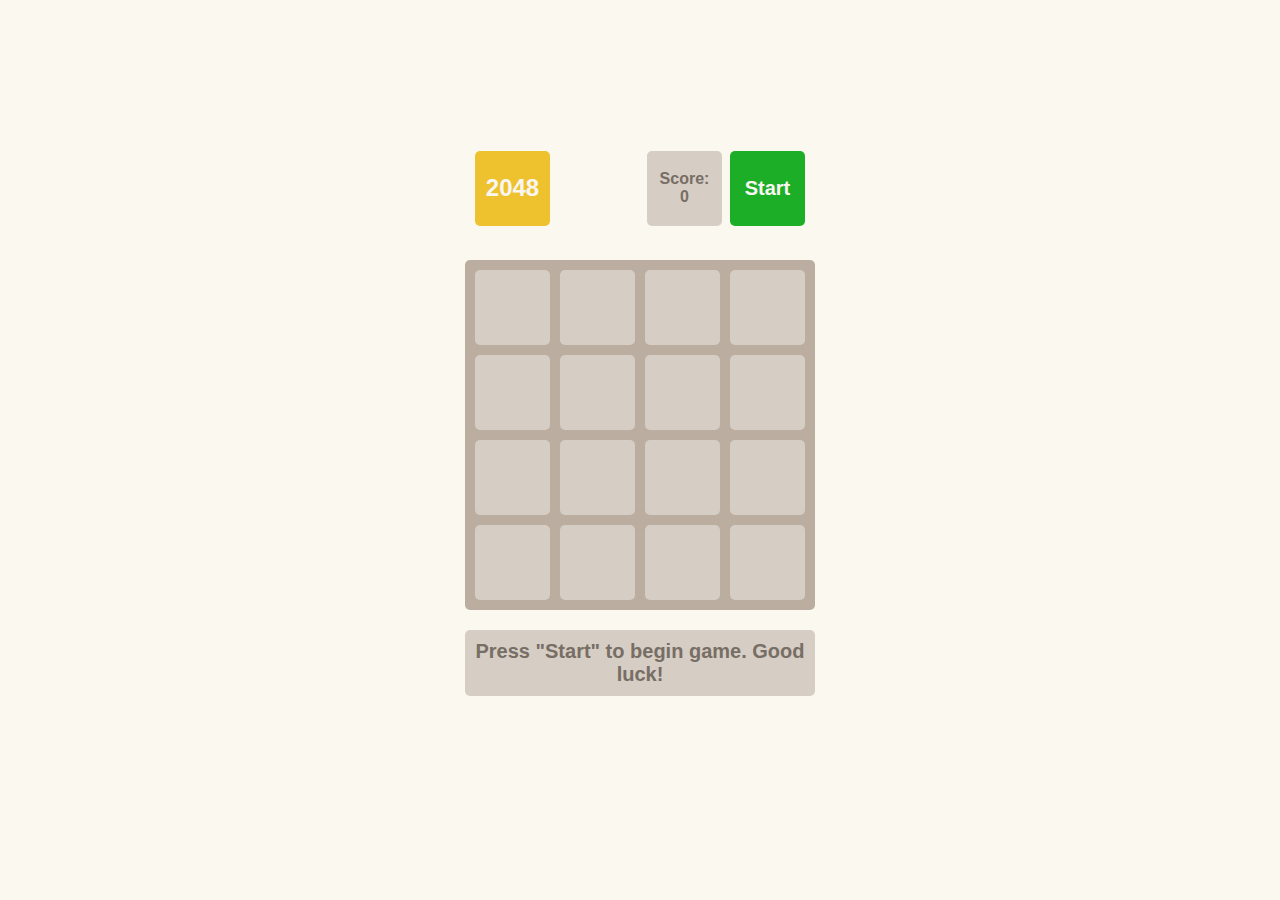
<file: index.html>
<!DOCTYPE html><html lang="en"><head><meta charset="utf-8"><meta name="viewport" content="width=device-width, initial-scale=1.0"><title>2048</title><link rel="stylesheet" href="index.0e69696a.css"><link rel="icon" href="2048_Icon.1d362b34.png" type="image/x-icon"></head><body> <div class="container"> <div class="game-header"> <h1>2048</h1> <div class="controls"> <p class="info"> Score: <span class="game-score">0</span> </p> <button class="button start">Start</button> </div> </div> <table class="game-field"> <tbody> <tr class="field_row"> <td class="field-cell"></td> <td class="field-cell"></td> <td class="field-cell"></td> <td class="field-cell"></td> </tr> <tr class="field_row"> <td class="field-cell"></td> <td class="field-cell"></td> <td class="field-cell"></td> <td class="field-cell"></td> </tr> <tr class="field_row"> <td class="field-cell"></td> <td class="field-cell"></td> <td class="field-cell"></td> <td class="field-cell"></td> </tr> <tr class="field_row"> <td class="field-cell"></td> <td class="field-cell"></td> <td class="field-cell"></td> <td class="field-cell"></td> </tr> </tbody> </table> <div class="message_container"> <p class="hidden message message-lose">You lose! Restart the game?</p> <p class="hidden message message-win">Winner! Congrats! You did it!</p> <p class="message message-start">Press "Start" to begin game. Good luck!</p> </div> </div> <script src="index.6e8f2310.js"></script> </body></html>
</file>
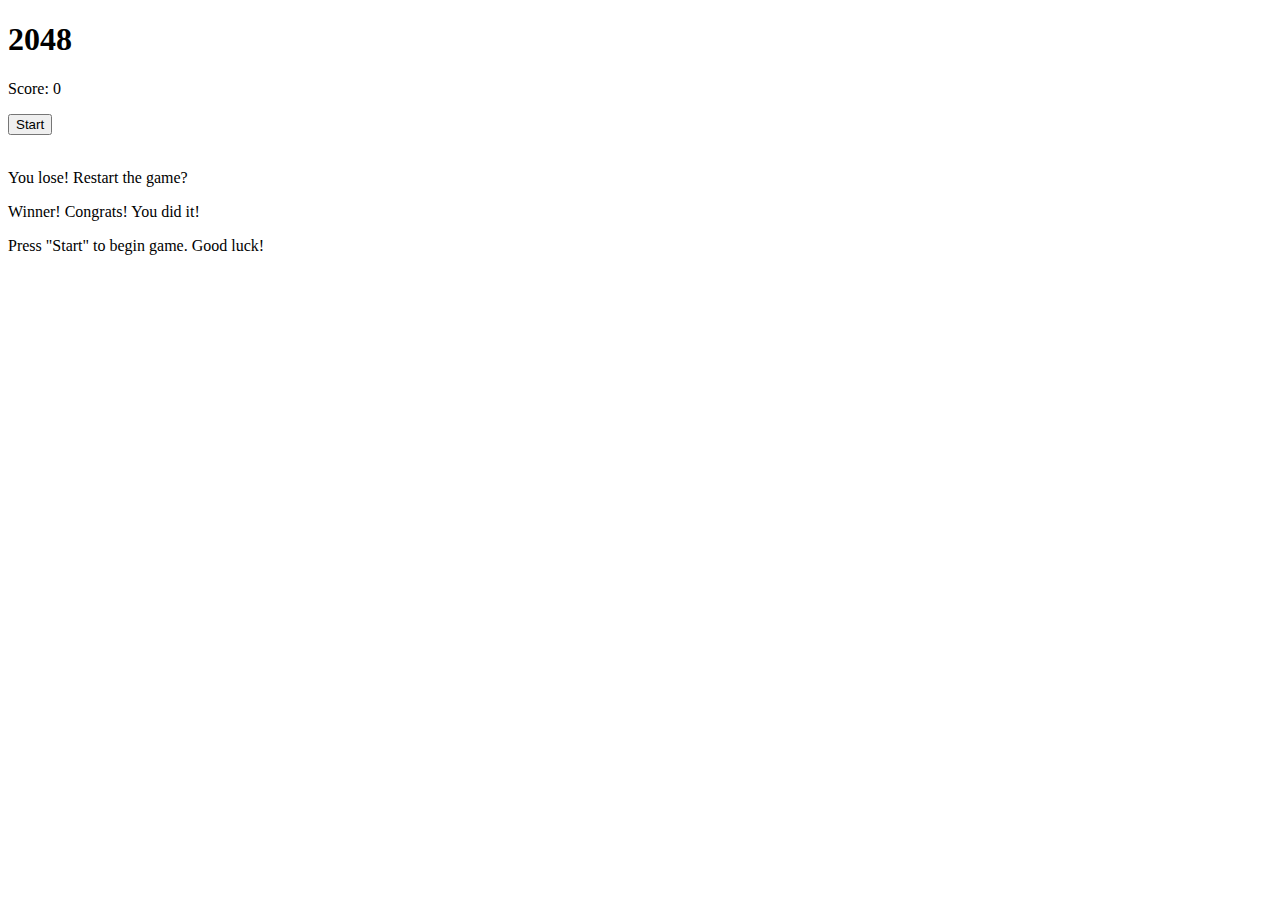
<file: src/index.html>
<!DOCTYPE html>
<html lang="en">
  <head>
    <meta charset="UTF-8">
    <meta name="viewport" content="width=device-width, initial-scale=1.0">
    <title>2048</title>
    <link rel="stylesheet" href="./styles/main.scss">
    <link
      rel="icon"
      href="images/2048_Icon.png"
      type="image/x-icon"
    >
  </head>

  <body>
    <div class="container">
      <div class="game-header">
        <h1>2048</h1>
        <div class="controls">
          <p class="info">
            Score: <span class="game-score">0</span>
          </p>
          <button class="button start">Start</button>
        </div>
      </div>

      <table class="game-field">
        <tbody>
          <tr class="field_row">
            <td class="field-cell"></td>
            <td class="field-cell"></td>
            <td class="field-cell"></td>
            <td class="field-cell"></td>
          </tr>

          <tr class="field_row">
            <td class="field-cell"></td>
            <td class="field-cell"></td>
            <td class="field-cell"></td>
            <td class="field-cell"></td>
          </tr>


          <tr class="field_row">
            <td class="field-cell"></td>
            <td class="field-cell"></td>
            <td class="field-cell"></td>
            <td class="field-cell"></td>
          </tr>


          <tr class="field_row">
            <td class="field-cell"></td>
            <td class="field-cell"></td>
            <td class="field-cell"></td>
            <td class="field-cell"></td>
          </tr>
        </tbody>
      </table>

      <div class="message_container">
        <p class="message message-lose hidden">You lose! Restart the game?</p>
        <p class="message message-win hidden">Winner! Congrats! You did it!</p>
        <p class="message message-start">Press "Start" to begin game. Good luck!</p>
      </div>
    </div>
    <script type="text/javascript" src="scripts/main.js"></script>
  </body>

</html>
</file>
<file: index.0e69696a.css>
body{background:#fbf8ef;-ms-flex-pack:center;justify-content:center;-ms-flex-align:center;align-items:center;min-height:100vh;margin:0;font-family:sans-serif;font-size:24px;font-weight:900;display:-ms-flexbox;display:flex}.field-cell{color:#776e65;box-sizing:border-box;text-align:center;vertical-align:center;-webkit-user-select:none;-ms-user-select:none;user-select:none;background:#d6cdc4;border-radius:5px;width:75px;height:75px}.field-cell--2{background:#eee4da}.field-cell--4{background:#ede0c8}.field-cell--8{color:#f9f6f2;background:#f2b179}.field-cell--16{color:#f9f6f2;background:#f59563}.field-cell--32{color:#f9f6f2;background:#f67c5f}.field-cell--64{color:#f9f6f2;background:#f65e3b}.field-cell--128{color:#f9f6f2;background:#edcf72}.field-cell--256{color:#f9f6f2;background:#edcc61}.field-cell--512{color:#f9f6f2;background:#edc850}.field-cell--1024{color:#f9f6f2;background:#edc53f}.field-cell--2048{color:#f9f6f2;background:#edc22e}.game-field{border-spacing:10px;background:#bbada0;border-radius:5px}.game-header{box-sizing:border-box;-ms-flex-pack:justify;justify-content:space-between;width:100%;margin-bottom:24px;padding:10px;display:-ms-flexbox;display:flex}h1{color:#f9f6f2;box-sizing:border-box;background:#edc22e;border-radius:5px;-ms-flex-pack:center;justify-content:center;-ms-flex-align:center;align-items:center;width:75px;height:75px;margin:0;font-size:24px;display:-ms-flexbox;display:flex}.info{color:#776e65;box-sizing:border-box;background:#d6cdc4;border-radius:5px;-ms-flex-direction:column;flex-direction:column;-ms-flex-pack:center;justify-content:center;-ms-flex-align:center;align-items:center;width:75px;height:75px;margin:0 8px 0 0;font-size:16px;display:-ms-flexbox;display:flex}.controls{display:-ms-flexbox;display:flex}.button{cursor:pointer;color:#f9f6f2;border:none;border-radius:5px;width:75px;height:75px;font-family:sans-serif;font-size:16px;font-weight:700;transition:background .25s}.start{background:#1dae28;font-size:20px}.start:hover{background:#179921}.restart{background:#f1b2b2}.restart:hover{background:#f87474}.message{box-sizing:border-box;color:#776e65;text-align:center;background:#d6cdc4;border-radius:5px;width:100%;padding:10px;font-size:20px}.hidden{display:none}.container{-ms-flex-direction:column;flex-direction:column;-ms-flex-align:center;align-items:center;width:350px;display:-ms-flexbox;display:flex}.message-win{color:#f9f6f2;background:#edc22e}.message_container{width:100%;height:150px}
/*# sourceMappingURL=index.0e69696a.css.map */
</file>
